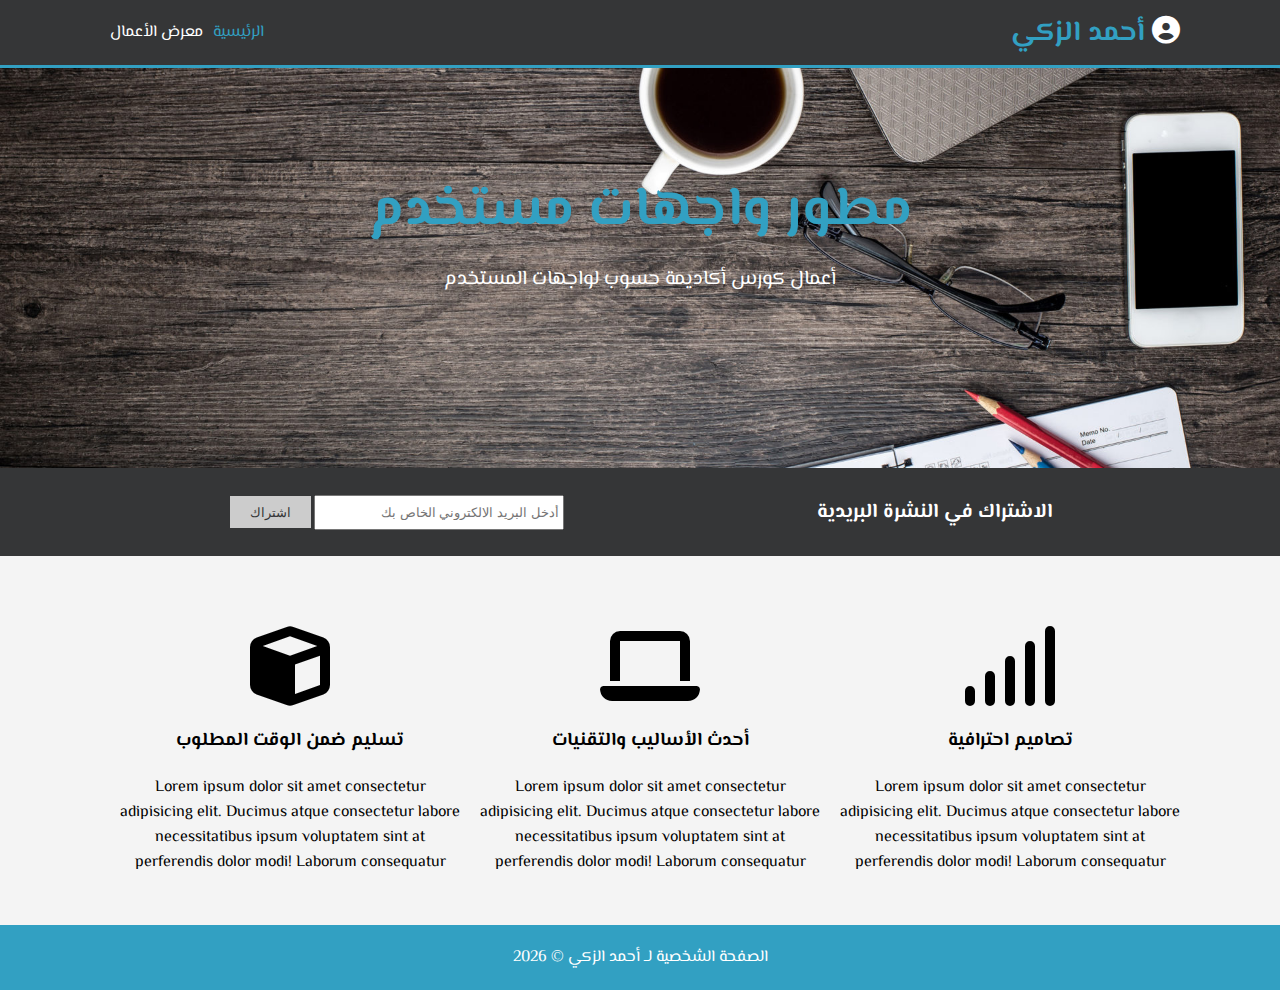
<file: index.html>
<!DOCTYPE html>
<html lang="en">

<head>
  <meta charset="UTF-8">
  <meta http-equiv="X-UA-Compatible" content="IE=edge">
  <meta name="viewport" content="width=device-width, initial-scale=1.0">
  <meta name="description" content="موقع شخصي">
  <meta name="author" content="Ahmed Elzaky">
  <title>Elzaky Web</title>
  <link rel="stylesheet" href="css/style.css">
  <!-- Font Awesome Library link from cdnjs -->
  <link rel="stylesheet" href="https://cdnjs.cloudflare.com/ajax/libs/font-awesome/6.2.1/css/all.min.css">



</head>

<body>
  <main>
    <!-- Star Header -->
    <section id="header">
      <div id="branding">
        <h1><a href="index.html"><i class="fa fa-user-circle"></i> <span class="highlight">أحمد الزكي</span></a>
        </h1>
      </div>
      <nav>
        <ul>
          <li class="current"><a href="index.html">الرئيسية</a></li>
          <li><a href="gallery.html">معرض الأعمال</a></li>
        </ul>
      </nav>
    </section>
    <!-- End Header -->
    <!-- Start ShowCase -->
    <section id="showCase">
      <h2>مطور واجهات مستخدم</h2>
      <p>أعمال كورس أكاديمة حسوب لواجهات المستخدم</p>
    </section>
    <!-- End ShowCase -->
    <!-- Start News Letter -->
    <section id="newsLetter">
      <h2>الاشتراك في النشرة البريدية</h2>
      <form action="">
        <input type="email" name="" id="" placeholder="أدخل البريد الالكتروني الخاص بك">
        <button type="submit">اشتراك</button>
      </form>
    </section>
    <!-- End News Letter -->
    <!-- Start skills -->
    <section id="skills">
      <div class="box">
        <i class="fa fa-signal fa-5x"></i>
        <h3>تصاميم احترافية</h3>
        <p>Lorem ipsum dolor sit amet consectetur adipisicing elit. Ducimus atque consectetur labore necessitatibus
          ipsum voluptatem sint at perferendis dolor modi! Laborum consequatur</p>
      </div>
      <div class="box">
        <i class="fa fa-laptop fa-5x"></i>
        <h3>أحدث الأساليب والتقنيات</h3>
        <p>Lorem ipsum dolor sit amet consectetur adipisicing elit. Ducimus atque consectetur labore necessitatibus
          ipsum voluptatem sint at perferendis dolor modi! Laborum consequatur</p>
      </div>
      <div class="box">
        <i class="fa fa-cube fa-5x"></i>
        <h3>تسليم ضمن الوقت المطلوب</h3>
        <p>Lorem ipsum dolor sit amet consectetur adipisicing elit. Ducimus atque consectetur labore necessitatibus
          ipsum voluptatem sint at perferendis dolor modi! Laborum consequatur</p>
      </div>
    </section>
    <!-- End skills -->
    <!-- Start Footer -->
    <section id="footer">
      <p>الصفحة الشخصية لــ أحمد الزكي &copy; <span id="currentYear"></span></p>
    </section>
    <!-- End Footer -->
  </main>

  <!-- jQuery Library cdn google  -->
  <script src="https://ajax.googleapis.com/ajax/libs/jquery/3.6.1/jquery.min.js"></script>
  <script src="js/scripts.js" type="text/javascript"></script>
</body>

</html>
</file>
<file: css/style.css>
@import url("https://fonts.googleapis.com/css2?family=El+Messiri");

/* Start Global */

:root {
  --main-color: #32a0c2;
  --second-color: #353637;
  --section-padding: 100px;
}

* {
  padding: 0;
  margin: 0;
  box-sizing: border-box;
}

body {
  font-family: "El Messiri", sans-serif;
  background-color: #f4f4f4;
  direction: rtl;
}

main {
  display: flex;
  flex-wrap: wrap;
}

main > section {
  width: 100%;
  margin: auto;
  /* overflow: hidden; */
}

ul {
  list-style: none;
  padding: 0;
}

a {
  text-decoration: none;
  color: #fff;
}

.bg-d {
  background-color: #dc3545;
}
.bg-w {
  background-color: #ffc107;
}
.bg-s {
  background-color: #198754;
}
/* End Global */

/* Start Header */
#header {
  background-color: var(--second-color);
  display: flex;
  flex-flow: row wrap;
  justify-content: center;
  align-items: center;
  align-content: center;
  border-bottom: 3px solid #32a0c2;
  padding: 10px 100px;
}

#header #branding {
  flex-grow: 8;
  margin-left: auto;
  margin-right: auto;
}

#header #branding h1 {
  font-size: 28px;
}

@media (max-width: 567px) {
  #header #branding h1 {
    text-align: center;
  }
}

#header #branding h1 .highlight {
  color: #32a0c2;
}

#header nav ul {
  display: flex;
  padding: 10px;
}

#header nav ul li {
  margin-right: 10px;
  width: fit-content;
}

#header nav ul li.current a {
  color: #32a0c2;
}
/* End Header */
/* Start showCase */
#showCase {
  min-height: 400px;
  background: url("../img/image.jpg") no-repeat center;
  background-size: cover;
  text-align: center;
  padding: var(--section-padding);
}

#showCase h2 {
  font-size: 55px;
  margin-bottom: 10px;
  color: var(--main-color);
}

#showCase p {
  color: #fff;
  font-size: 20px;
}
/* End showCase */
/* Start News Letter */
#newsLetter {
  padding: 10px var(--section-padding);
  color: #fff;
  background-color: var(--second-color);
  display: flex;
  flex-flow: row wrap;
  justify-content: space-between;
  align-items: center;
  align-content: center;
}

#newsLetter h2 {
  margin: 15px auto;
  font-size: 20px;
}

#newsLetter form {
  display: flex;
  flex-flow: row wrap;
  justify-content: center;
  align-items: center;
  align-content: center;
  margin: 15px auto;
}

#newsLetter form input[type="email"] {
  padding: 3px;
  height: 35px;
  width: 250px;
  flex-grow: 1;
}

#newsLetter form button {
  background-color: #ccc;
  height: 38px;
  border: 3px solid var(--second-color);
  padding: 0 20px;
  color: var(--second-color);
  flex-grow: 5;
}
/* End News Letter */
/* Start skills */
#skills {
  padding: 50px var(--section-padding);
  display: flex;
  flex-flow: row wrap;
  justify-content: center;
  align-items: center;
  align-content: center;
}

#skills .box {
  text-align: center;
  margin: 20px 0 0 20px;
  flex: 30%;
}

@media (max-width: 920px) {
  #skills .box {
    flex: 100%;
  }
}

#skills .box h3 {
  margin: 20px 0;
}
/* End skills */

/* Start Footer */
#footer {
  text-align: center;
  background-color: var(--main-color);
  padding: 20px 0;
  color: #fff;
}
/* End Footer */

/* Gallery Page --------------------*/
/* Start Slider*/
#slider {
  /* padding: 0 200px; */
  margin: 50px auto;
  border: 5px solid var(--second-color);
  height: 650px;
  overflow: hidden;
  position: relative;
}

#slider #wrapper {
  height: 100%;
  width: 400%;
  transition: transform 0.5s ease-in-out;
  display: flex;
}

#slider .content {
  flex: 25%;
  height: 100%;
}

#slider .content img {
  width: 100%;
  display: block;
}

#slider #navLinks ul {
  text-align: center;
  /* overflow: hidden; */
  position: absolute;
  bottom: 5px;
  left: 50%;
  transform: translateX(-50%);
  display: flex;
}

#slider #navLinks li {
  display: block;
  height: 20px;
  width: 20px;
  border-radius: 50%;
  background-color: #ccc;
  border: 5px solid var(--main-color);
  cursor: pointer;
}

#slider #navLinks li:not(:last-child) {
  margin-left: 10px;
}

#slider #navLinks li:hover {
  background-color: var(--second-color);
}

#slider #navLinks li.active {
  background-color: var(--main-color);
  border-color: var(--second-color);
}

/* End Slider*/
</file>
